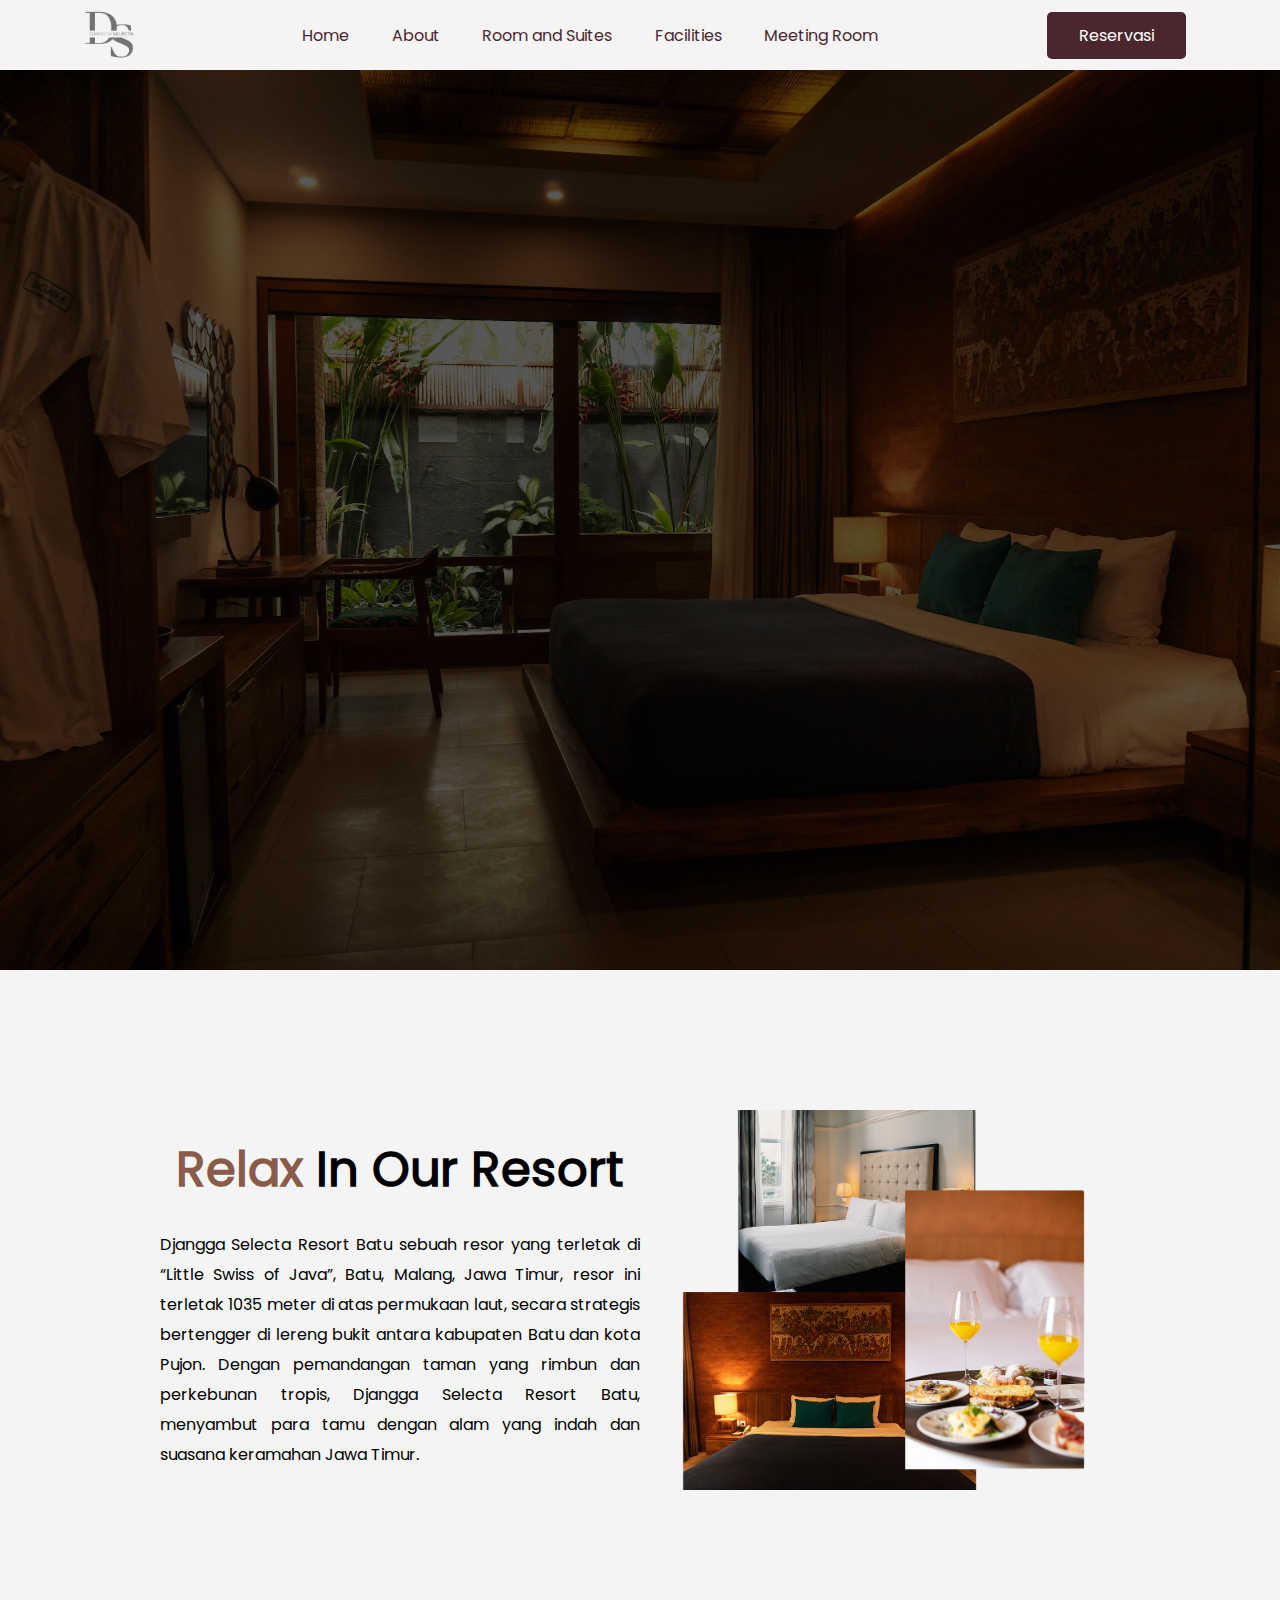
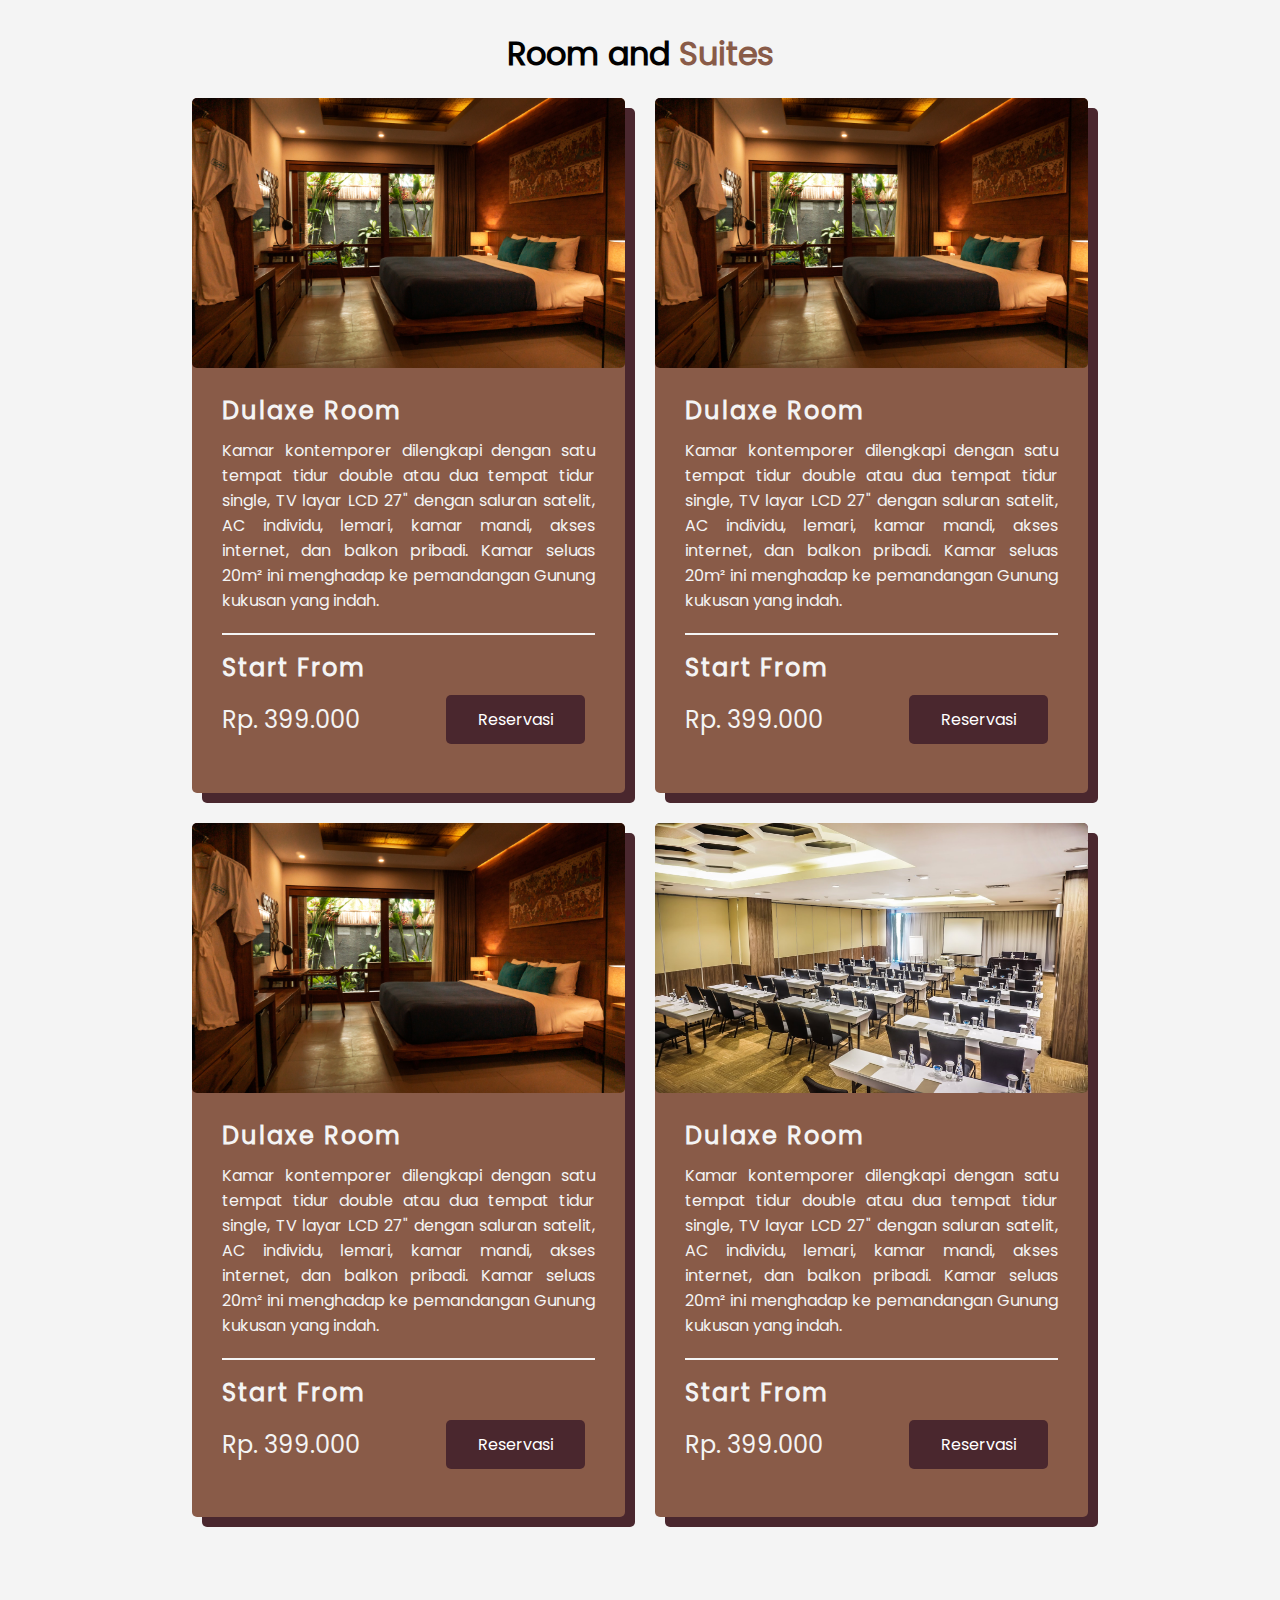
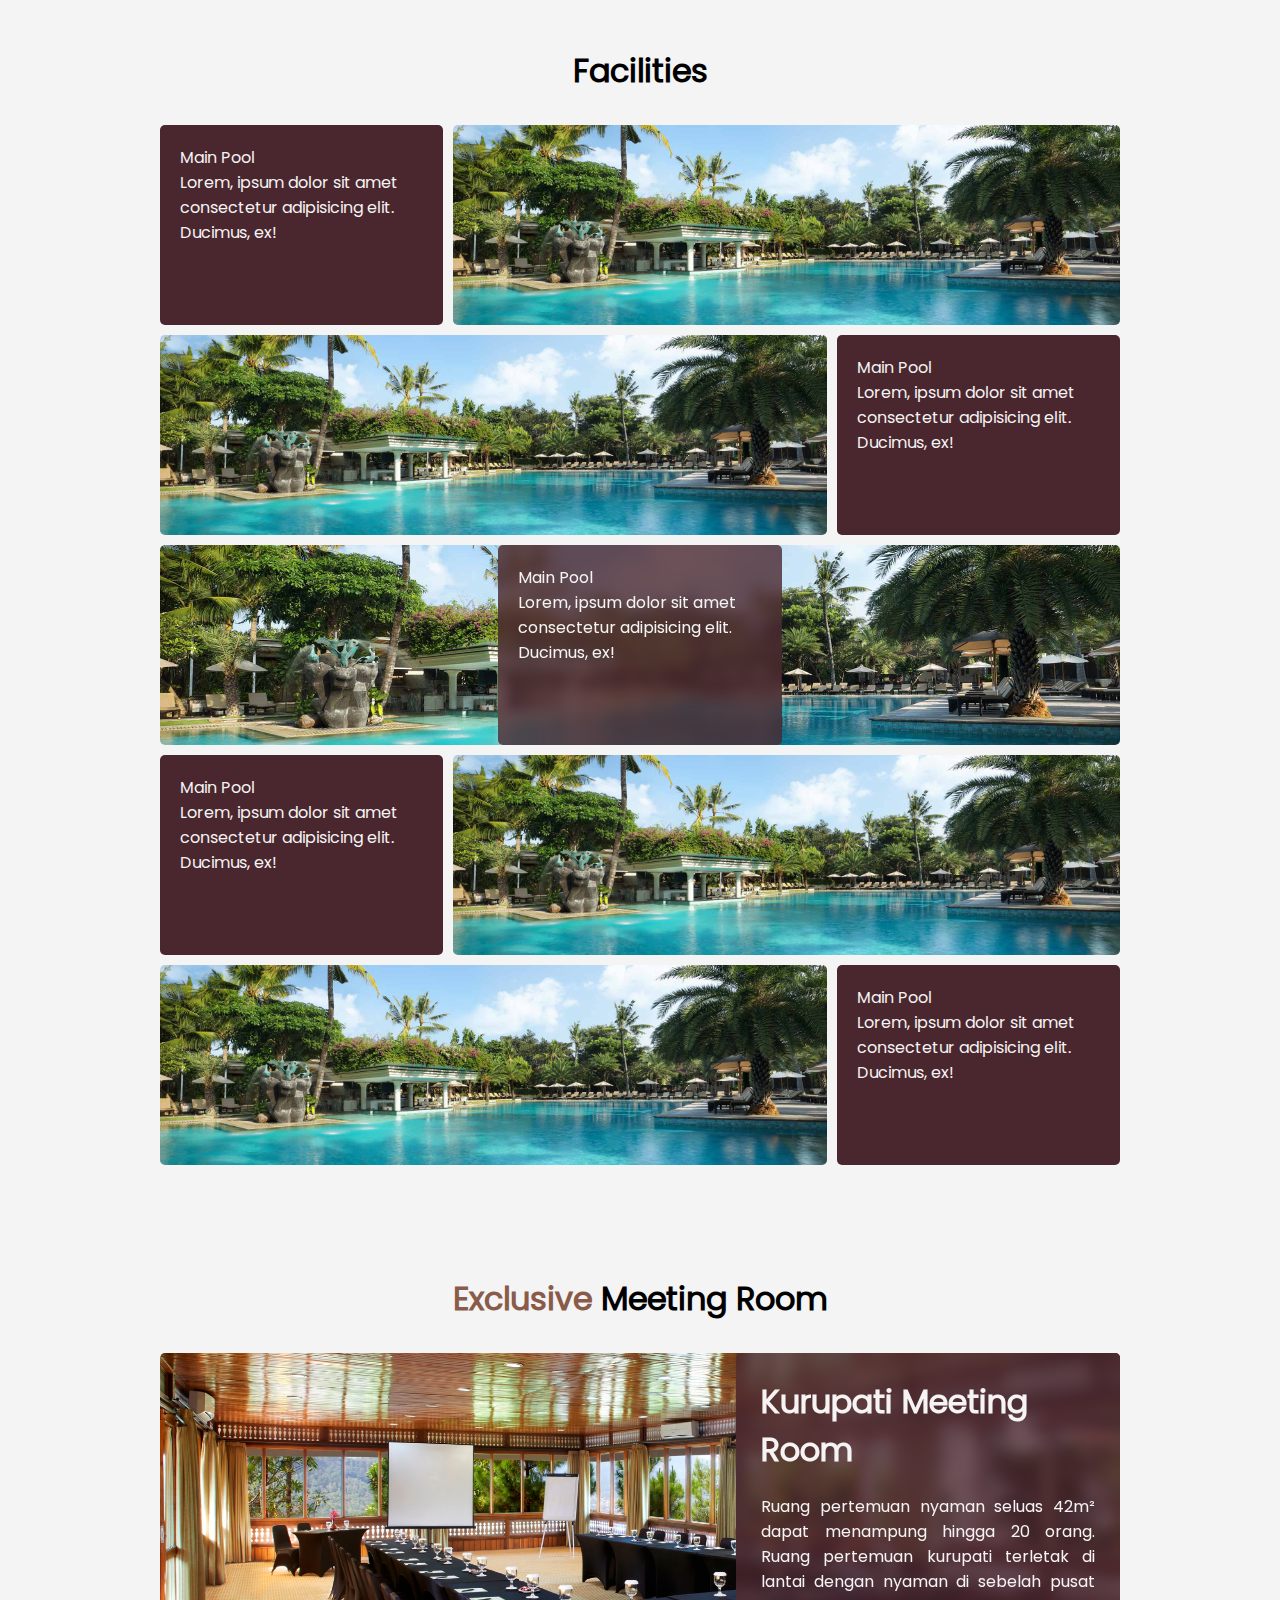
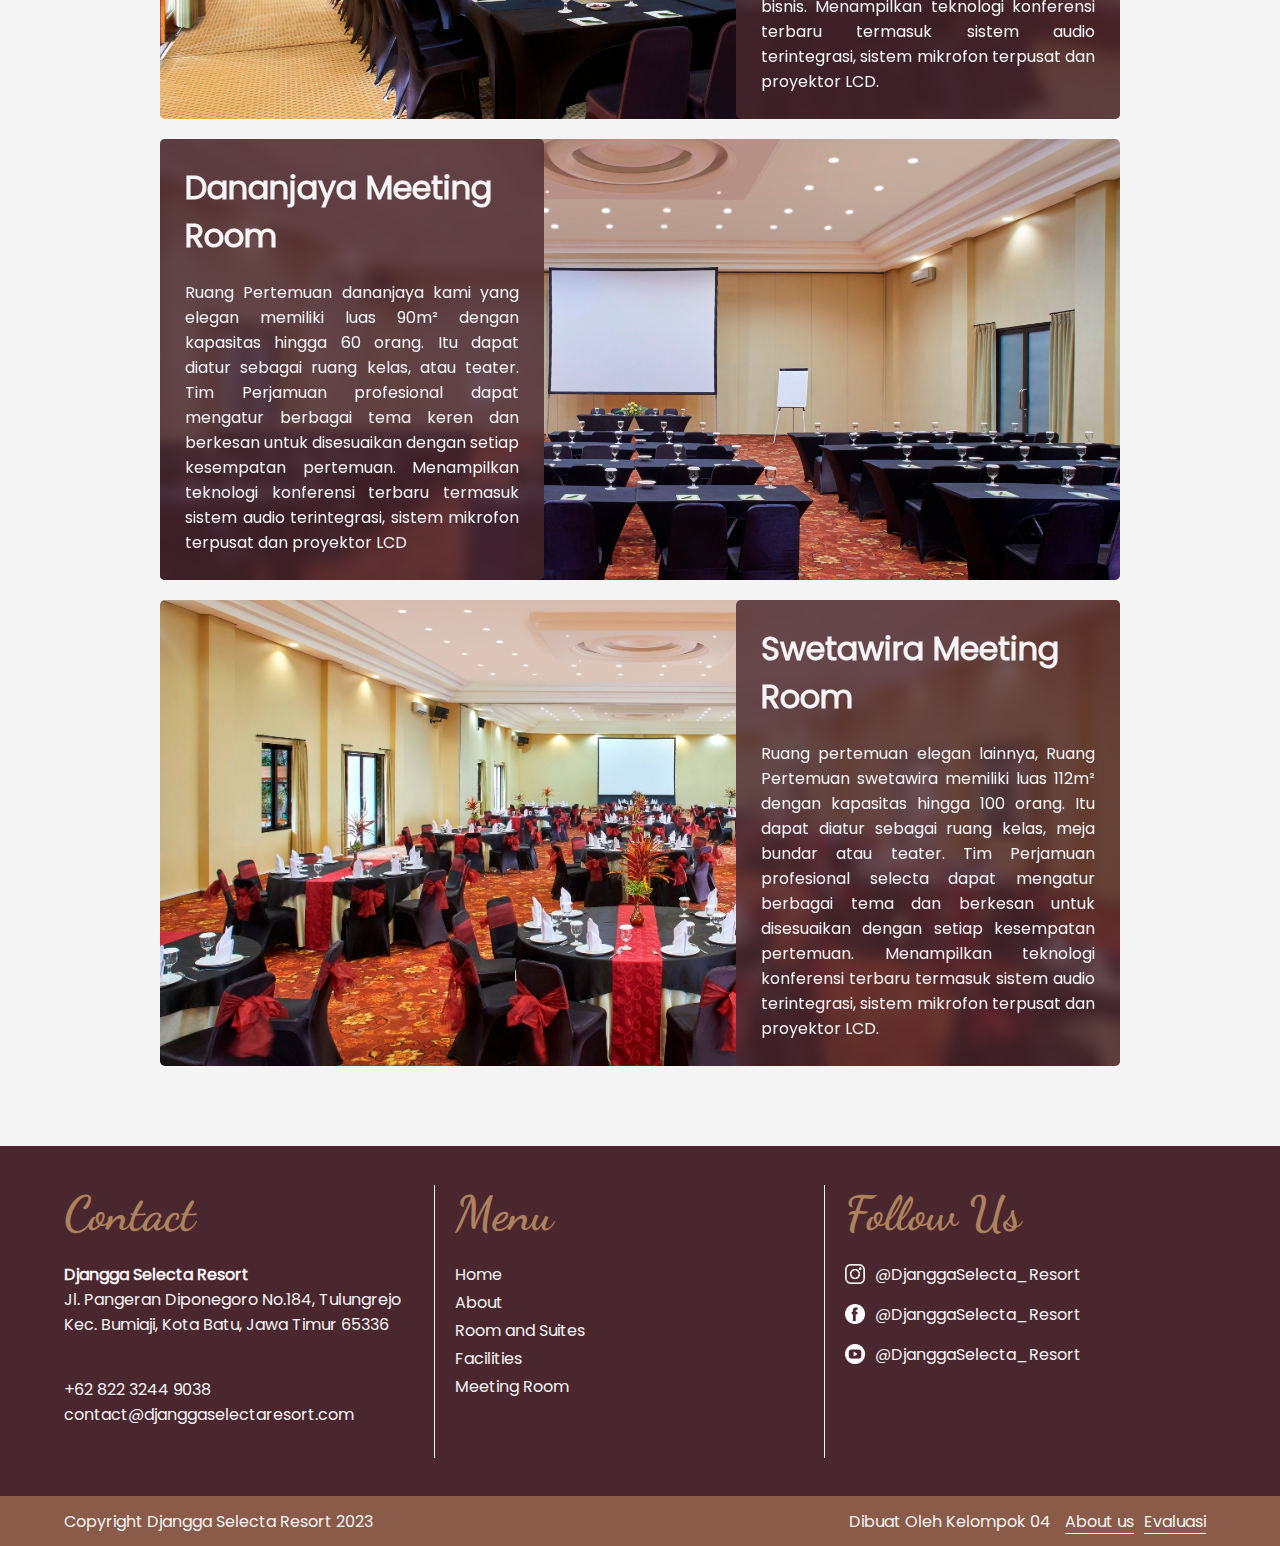
<file: index.html>
<!DOCTYPE html>
<html lang="id">
  <head>
    <meta charset="UTF-8" />
    <meta name="viewport" content="width=device-width, initial-scale=1.0" />
    <link rel="stylesheet" href="css/style.css" />
    <link rel="shortcut icon" href="image/favicon.ico" type="image/x-icon" />
    <title>Djangga Selecta Resort</title>
  </head>
  <body>
    <nav>
      <div class="logo">
        <img src="image/logo.png" alt="Logo" class="logo" />
      </div>
      <div class="navbar-link-container">
        <ul class="navbar-link">
          <li class="navbar-item"><a href="index.html">Home</a></li>
          <li class="navbar-item"><a href="#about-us">About</a></li>
          <li class="navbar-item"><a href="#room-suites">Room and Suites</a></li>
          <li class="navbar-item"><a href="#facilities">Facilities</a></li>
          <li class="navbar-item"><a href="#meeting-room">Meeting Room</a></li>
        </ul>
      </div>
      <div class="book-now">
        <a class="btn-primary" href="reservasi.html">Reservasi</a>
      </div>
    </nav>
    <div id="header-img" class="header-background">
      <div class="header-container">
        <div class="header-title">
          <h1 class="header-title fadeInUp animated1">Djangga Selecta Resort</h1>
          <p class="header-desc fadeInUp animated2">
            Welcome to The Djangga Selecta Resort.<br />
            A perfect blend of Indonesian culture, traditions, lifestyle and beauty. <br />
            A warm smile and impeccable service of The The Djangga Selecta Resort always accompany you during your stay with us.
          </p>
        </div>
      </div>
    </div>
    <div class="about-section" id="about-us">
      <div class="about-container">
        <div class="about-content">
          <h1 class="about-title"><span>Relax</span> In Our Resort</h1>
          <p class="about-desc">
            Djangga Selecta Resort Batu sebuah resor yang terletak di “Little Swiss of Java”, Batu, Malang, Jawa Timur, resor ini terletak 1035 meter di atas permukaan laut, secara strategis bertengger di lereng bukit antara kabupaten Batu
            dan kota Pujon. Dengan pemandangan taman yang rimbun dan perkebunan tropis, Djangga Selecta Resort Batu, menyambut para tamu dengan alam yang indah dan suasana keramahan Jawa Timur.
          </p>
        </div>
        <img src="image/image2.png" alt="about-img" class="about-image" />
      </div>
    </div>
    <div class="room-section" id="room-suites">
      <div class="room-header">Room and <span>Suites</span></div>
      <div class="room-container">
        <div class="rc-left">
          <img src="image/homepage-image.jpg" alt="room-1" class="room-img-cont" />
          <div class="room-content-cont">
            <div class="room-title">Dulaxe room</div>
            <div class="room-desc">
              Kamar kontemporer dilengkapi dengan satu tempat tidur double atau dua tempat tidur single, TV layar LCD 27" dengan saluran satelit, AC individu, lemari, kamar mandi, akses internet, dan balkon pribadi. Kamar seluas 20m² ini
              menghadap ke pemandangan Gunung kukusan yang indah.
            </div>
            <div class="room-pricing-cont">
              <div class="room-title">Start From</div>
              <div class="room-price">
                <div>Rp. 399.000</div>
                <a class="btn-primary" href="reservasi.html">Reservasi</a>
              </div>
            </div>
          </div>
        </div>
        <div class="rc-right">
          <img src="image/homepage-image.jpg" alt="room-2" class="room-img-cont" />
          <div class="room-content-cont">
            <div class="room-title">Dulaxe room</div>
            <div class="room-desc">
              Kamar kontemporer dilengkapi dengan satu tempat tidur double atau dua tempat tidur single, TV layar LCD 27" dengan saluran satelit, AC individu, lemari, kamar mandi, akses internet, dan balkon pribadi. Kamar seluas 20m² ini
              menghadap ke pemandangan Gunung kukusan yang indah.
            </div>
            <div class="room-pricing-cont">
              <div class="room-title">Start From</div>
              <div class="room-price">
                <div>Rp. 399.000</div>
                <a class="btn-primary" href="reservasi.html">Reservasi</a>
              </div>
            </div>
          </div>
        </div>
      </div>
      <div class="room-container">
        <div class="rc-left">
          <img src="image/homepage-image.jpg" alt="room-3" class="room-img-cont" />
          <div class="room-content-cont">
            <div class="room-title">Dulaxe room</div>
            <div class="room-desc">
              Kamar kontemporer dilengkapi dengan satu tempat tidur double atau dua tempat tidur single, TV layar LCD 27" dengan saluran satelit, AC individu, lemari, kamar mandi, akses internet, dan balkon pribadi. Kamar seluas 20m² ini
              menghadap ke pemandangan Gunung kukusan yang indah.
            </div>
            <div class="room-pricing-cont">
              <div class="room-title">Start From</div>
              <div class="room-price">
                <div>Rp. 399.000</div>
                <a class="btn-primary" href="reservasi.html">Reservasi</a>
              </div>
            </div>
          </div>
        </div>
        <div class="rc-right">
          <img src="image/meeting-room-2.jpg" alt="room-4" class="room-img-cont" />
          <div class="room-content-cont">
            <div class="room-title">Dulaxe room</div>
            <div class="room-desc">
              Kamar kontemporer dilengkapi dengan satu tempat tidur double atau dua tempat tidur single, TV layar LCD 27" dengan saluran satelit, AC individu, lemari, kamar mandi, akses internet, dan balkon pribadi. Kamar seluas 20m² ini
              menghadap ke pemandangan Gunung kukusan yang indah.
            </div>
            <div class="room-pricing-cont">
              <div class="room-title">Start From</div>
              <div class="room-price">
                <div>Rp. 399.000</div>
                <a class="btn-primary" href="reservasi.html">Reservasi</a>
              </div>
            </div>
          </div>
        </div>
      </div>
    </div>
    <div class="facilities-section" id="facilities">
      <div class="facilities-header">Facilities</div>
      <div class="facilities-container">
        <div class="fc-cont-small fc-content">
          <div class="fc-title">Main Pool</div>
          <div class="fc-desc">Lorem, ipsum dolor sit amet consectetur adipisicing elit. Ducimus, ex!</div>
        </div>
        <div class="fc-cont-medium fc-image-1"></div>
      </div>
      <div class="facilities-container">
        <div class="fc-cont-medium fc-image-1"></div>
        <div class="fc-cont-small fc-content">
          <div class="fc-title">Main Pool</div>
          <div class="fc-desc">Lorem, ipsum dolor sit amet consectetur adipisicing elit. Ducimus, ex!</div>
        </div>
      </div>
      <div class="facilities-container">
        <div class="fc-cont-big fc-image-1">
          <div class="fc-cont-big-content fc-content">
            <div class="fc-title">Main Pool</div>
            <div class="fc-desc">Lorem, ipsum dolor sit amet consectetur adipisicing elit. Ducimus, ex!</div>
          </div>
        </div>
      </div>
      <div class="facilities-container">
        <div class="fc-cont-small fc-content">
          <div class="fc-title">Main Pool</div>
          <div class="fc-desc">Lorem, ipsum dolor sit amet consectetur adipisicing elit. Ducimus, ex!</div>
        </div>
        <div class="fc-cont-medium fc-image-1"></div>
      </div>
      <div class="facilities-container">
        <div class="fc-cont-medium fc-image-1"></div>
        <div class="fc-cont-small fc-content">
          <div class="fc-title">Main Pool</div>
          <div class="fc-desc">Lorem, ipsum dolor sit amet consectetur adipisicing elit. Ducimus, ex!</div>
        </div>
      </div>
    </div>
    <div class="meeting-room-section" id="meeting-room">
      <div class="meeting-room-header"><span>Exclusive </span>Meeting Room</div>
      <div class="meeting-room-container mr-right mr-img-1">
        <div class="mr-content">
          <div class="mr-title">Kurupati meeting room</div>
          <div class="mr-desc">
            Ruang pertemuan nyaman seluas 42m² dapat menampung hingga 20 orang. Ruang pertemuan kurupati terletak di lantai dengan nyaman di sebelah pusat bisnis. Menampilkan teknologi konferensi terbaru termasuk sistem audio terintegrasi,
            sistem mikrofon terpusat dan proyektor LCD.
          </div>
        </div>
      </div>
      <div class="meeting-room-container mr-left mr-img-2">
        <div class="mr-content">
          <div class="mr-title">Dananjaya meeting room</div>
          <div class="mr-desc">
            Ruang Pertemuan dananjaya kami yang elegan memiliki luas 90m² dengan kapasitas hingga 60 orang. Itu dapat diatur sebagai ruang kelas, atau teater. Tim Perjamuan profesional dapat mengatur berbagai tema keren dan berkesan untuk
            disesuaikan dengan setiap kesempatan pertemuan. Menampilkan teknologi konferensi terbaru termasuk sistem audio terintegrasi, sistem mikrofon terpusat dan proyektor LCD
          </div>
        </div>
      </div>
      <div class="meeting-room-container mr-right mr-img-3">
        <div class="mr-content">
          <div class="mr-title">Swetawira meeting room</div>
          <div class="mr-desc">
            Ruang pertemuan elegan lainnya, Ruang Pertemuan swetawira memiliki luas 112m² dengan kapasitas hingga 100 orang. Itu dapat diatur sebagai ruang kelas, meja bundar atau teater. Tim Perjamuan profesional selecta dapat mengatur
            berbagai tema dan berkesan untuk disesuaikan dengan setiap kesempatan pertemuan. Menampilkan teknologi konferensi terbaru termasuk sistem audio terintegrasi, sistem mikrofon terpusat dan proyektor LCD.
          </div>
        </div>
      </div>
    </div>
    <div class="footer">
      <div class="footer-container">
        <div class="footer-section">
          <div class="footer-contact footer-sizing">
            <div class="footer-header">Contact</div>
            <div class="footer-title">Djangga Selecta Resort</div>
            <div class="footer-desc">
              Jl. Pangeran Diponegoro No.184, Tulungrejo <br />
              Kec. Bumiaji, Kota Batu, Jawa Timur 65336
            </div>
            <div class="contact">
              <div class="contact-tel">+62 822 3244 9038</div>
              <div class="contact-mail">contact@djanggaselectaresort.com</div>
            </div>
          </div>
          <div class="footer-links footer-sizing">
            <div class="footer-header">Menu</div>
            <ul>
              <li class="navbar-item"><a href="index.html">Home</a></li>
              <li class="navbar-item"><a href="#about-us">About</a></li>
              <li class="navbar-item"><a href="#room-suites">Room and Suites</a></li>
              <li class="navbar-item"><a href="#facilities">Facilities</a></li>
              <li class="navbar-item"><a href="#meeting-room">Meeting Room</a></li>
            </ul>
          </div>
          <div class="footer-socialmed footer-sizing">
            <div class="footer-header">Follow Us</div>
            <div class="socialmed-cont">
              <img class="socialmed-logo" src="image/instagram-logo.png" alt="instragram" />
              <div class="footer-desc">@DjanggaSelecta_Resort</div>
            </div>
            <div class="socialmed-cont">
              <img class="socialmed-logo" src="image/facebook-logo.png" alt="instragram" />
              <div class="footer-desc">@DjanggaSelecta_Resort</div>
            </div>
            <div class="socialmed-cont">
              <img class="socialmed-logo" src="image/youtube-logo.png" alt="instragram" />
              <div class="footer-desc">@DjanggaSelecta_Resort</div>
            </div>
          </div>
        </div>
      </div>
      <div class="footer-credit">
        <div class="credit-container">
          <div class="credit">Copyright Djangga Selecta Resort 2023</div>
          <div class="credit">
            Dibuat Oleh Kelompok 04 <span><a href="about-us.html">About us</a><a href="Evaluasi.html">Evaluasi</a></span>
          </div>
        </div>
      </div>
    </div>
    <script src="js/script.js"></script>
  </body>
</html>
</file>
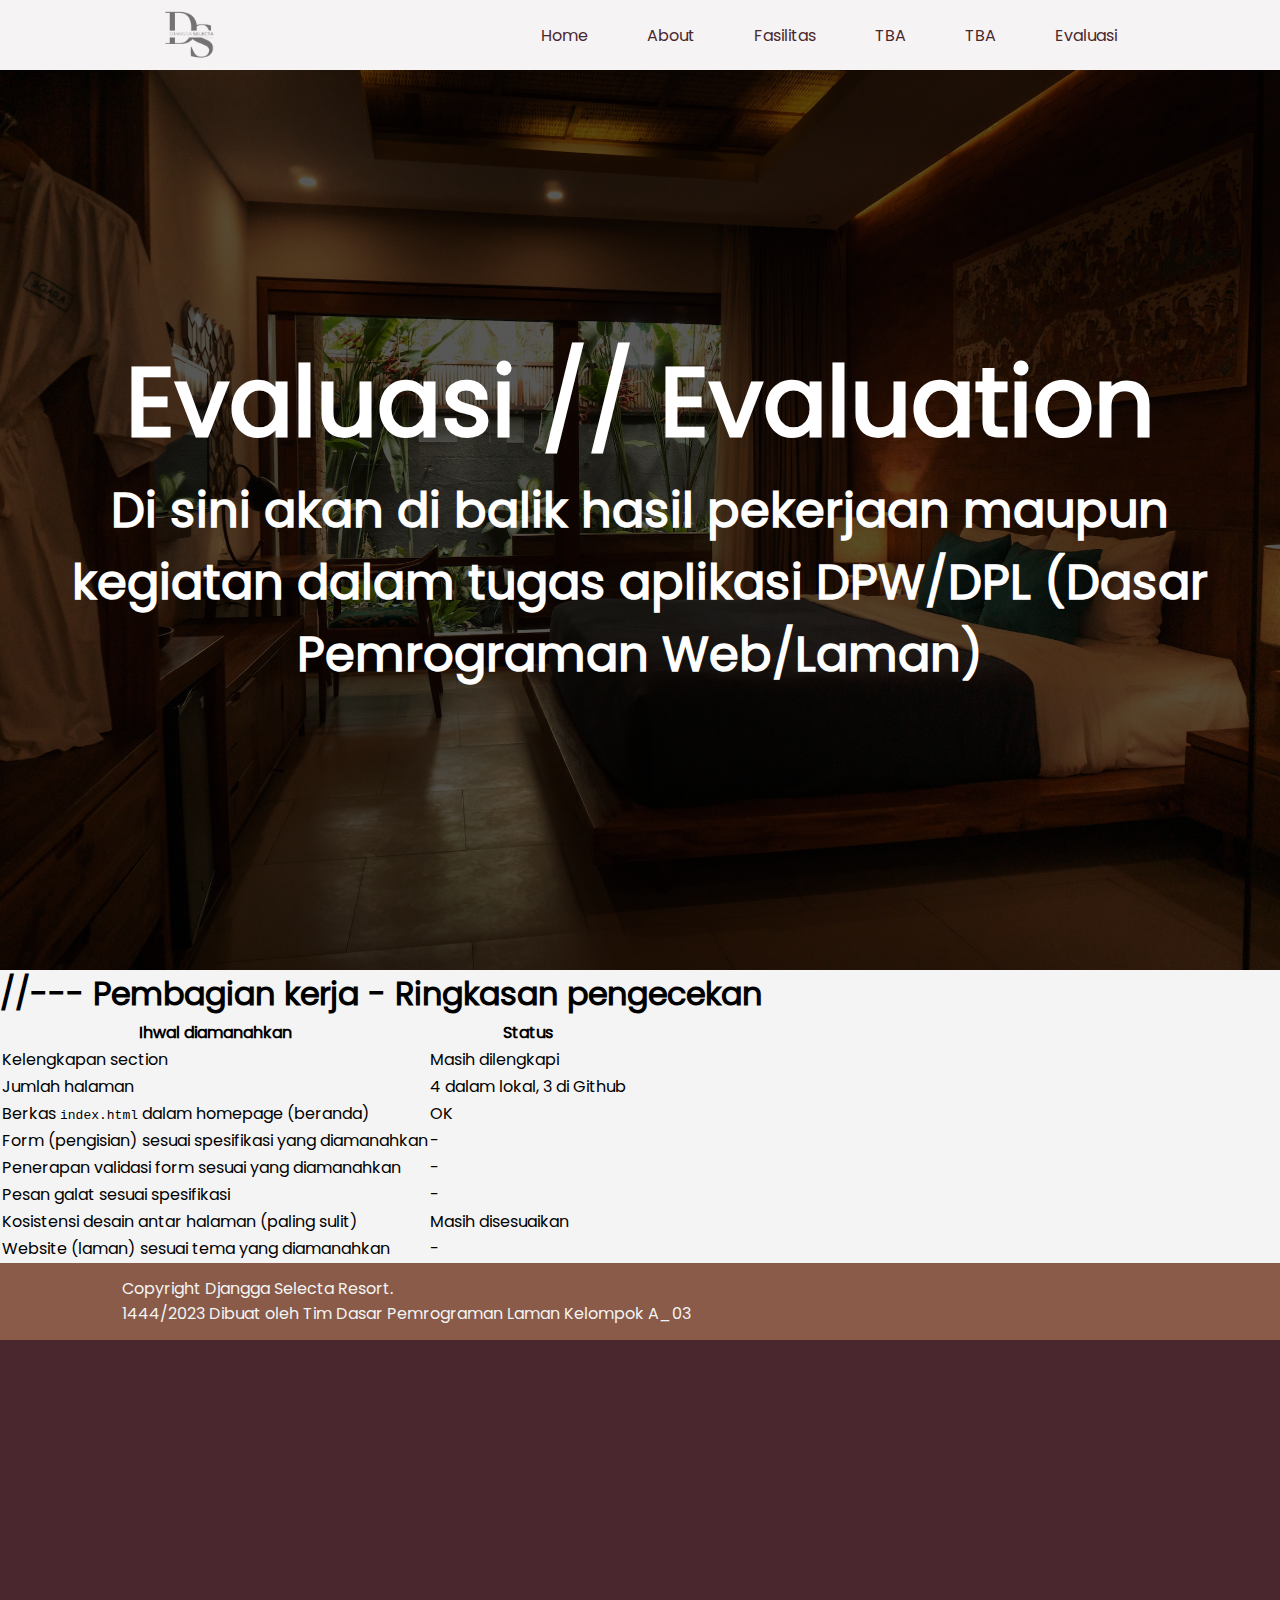
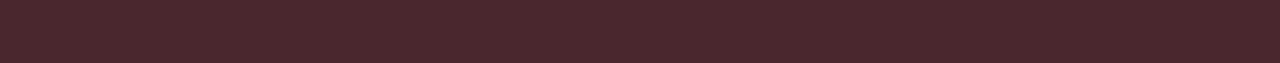
<file: Evaluasi.html>
<!DOCTYPE html>
<html lang="id">
  <head>
    <meta charset="UTF-8" />
    <meta name="viewport" content="width=device-width, initial-scale=1.0" />
    <link rel="stylesheet" href="css/style.css" />
    <link rel="shortcut icon" href="image/favicon.ico" type="image/x-icon" />
    <title>Resort</title>
  </head>
  <body>
    <nav>
      <div class="logo">
        <img src="image/logo.png" width="50" height="50" alt="Logo" />
      </div>
      <div class="navbar-link-container">
        <ul class="navbar-link">
          <li class="navbar-item"><a href="./">Home</a></li>
          <li class="navbar-item"><a href="./index.html#about-us">About</a></li>
          <li class="navbar-item"><a href="#">Fasilitas</a></li>
          <li class="navbar-item"><a href="#">TBA</a></li>
          <li class="navbar-item"><a href="#">TBA</a></li>
          <li class="navbar-item"><a href="Evaluasi.html">Evaluasi</a></li>
        </ul>
      </div>
    </nav>
    <div id="header-img" class="header-background">
      <div class="header-container">
        <div class="header-title">
          <h1 class="title">Evaluasi // Evaluation</h1>
          <p class="title-desc">
            Di sini akan di balik hasil pekerjaan maupun kegiatan dalam tugas aplikasi DPW/DPL (Dasar Pemrograman Web/Laman)
          </p>
        </div>
      </div>
    </div>
    <div class="content container">
        <h1>//--- Pembagian kerja - Ringkasan pengecekan</h1>
        <table>
            <tr>
                <th>Ihwal diamanahkan</th><th>Status</th>
            </tr>
            <tr>
                <td>Kelengkapan section</td><td>Masih dilengkapi</td>
            </tr>
            <tr>
                <td>Jumlah halaman</td><td>4 dalam lokal, 3 di Github</td>
            </tr>
            <tr>
                <td>Berkas <code>index.html</code> dalam homepage (beranda)</td><td>OK</td>
            </tr>
            <tr>
                <td>Form (pengisian) sesuai spesifikasi yang diamanahkan</td><td>-</td>
            </tr>
            <tr>
                <td>Penerapan validasi form sesuai yang diamanahkan</td><td>-</td>
            </tr>
            <tr>
                <td>Pesan galat sesuai spesifikasi</td><td>-</td>
            </tr>
            <tr>
                <td>Kosistensi desain antar halaman (paling sulit)</td><td>Masih disesuaikan</td>
            </tr>
            <tr>
                <td>Website (laman) sesuai tema yang diamanahkan</td><td>-</td>
            </tr>
        </table>
    </div>
    <div class="footer">
      <div class="footer-credit footer-container">
        <div class="credit-container">
          <div class="credit">
            Copyright Djangga Selecta Resort.<br/>
            1444/2023 Dibuat oleh Tim Dasar Pemrograman Laman Kelompok A_03
        </div>
        </div>
      </div>
    </div>
  </body>
</html>
</file>
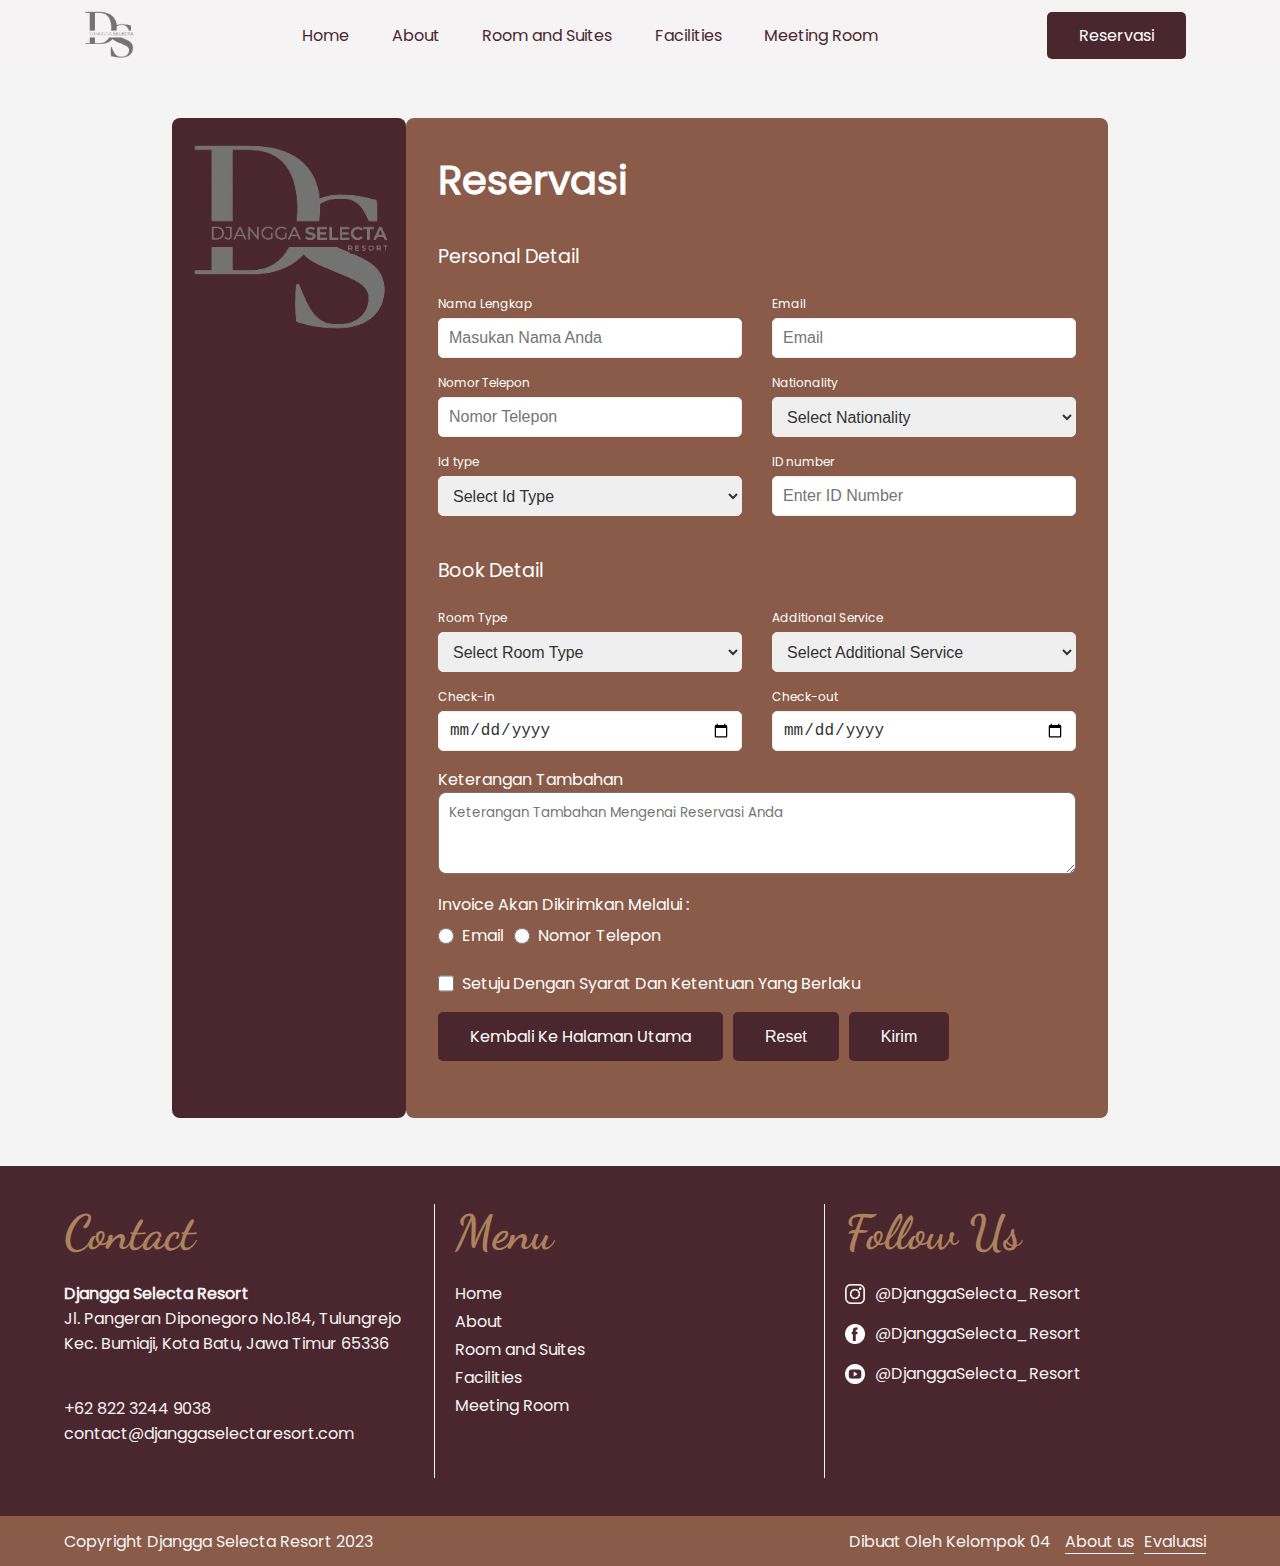
<file: reservasi.html>
<!DOCTYPE html>
<html lang="en">
  <head>
    <meta charset="UTF-8" />
    <meta name="viewport" content="width=device-width, initial-scale=1.0" />
    <link rel="stylesheet" href="css/style.css" />
    <link rel="stylesheet" href="css/form.css" />
    <link rel="shortcut icon" href="/image/favicon.ico" type="image/x-icon" />
    <title>Djangga Selecta Resort</title>
  </head>
  <body>
    <nav>
      <div class="logo">
        <img src="image/logo.png" alt="Logo" class="logo" />
      </div>
      <div class="navbar-link-container">
        <ul class="navbar-link">
          <li class="navbar-item"><a href="index.html">Home</a></li>
          <li class="navbar-item"><a href="#about-us">About</a></li>
          <li class="navbar-item"><a href="#room-suites">Room and Suites</a></li>
          <li class="navbar-item"><a href="#facilities">Facilities</a></li>
          <li class="navbar-item"><a href="#meeting-room">Meeting Room</a></li>
        </ul>
      </div>
      <div class="book-now">
        <a class="btn-primary" href="reservasi.html">Reservasi</a>
      </div>
    </nav>
    <div class="form-reservasi">
      <div class="form-container">
        <div class="form-img-cont">
          <img class="logo-big" src="image/logo.png" alt="logo" />
        </div>
        <div class="form-section">
          <header class="form-header">Reservasi</header>
          <form action="#" method="post" name="reservation" onsubmit="return formValidation()">
            <div class="form-title">
              <span class="form-details">Personal Detail</span>
              <div class="form-fields">
                <div class="input-field">
                  <label for="name">Nama Lengkap</label>
                  <input type="text" name="name" id="name" placeholder="Masukan Nama Anda" />
                  <div class="error-name"></div>
                </div>
                <div class="input-field">
                  <label for="email">Email</label>
                  <input type="text" name="email" id="email" placeholder="Email" />
                  <div class="error-email"></div>
                </div>
                <div class="input-field">
                  <label for="telepon">Nomor Telepon</label>
                  <input type="text" name="telepon" id="telepon" placeholder="Nomor Telepon" />
                  <div class="error-tel"></div>
                </div>
                <div class="input-field">
                  <label for="nationality">Nationality</label>
                  <select id="nationality">
                    <option disabled selected>Select Nationality</option>
                    <option>WNI</option>
                    <option>WNA / Asing</option>
                  </select>
                  <div class="error-nat"></div>
                </div>
                <div class="input-field">
                  <label for="id-type">Id type</label>
                  <select id="id-type">
                    <option disabled selected>Select Id Type</option>
                    <option>Identity Card</option>
                    <option>Driver Lisence</option>
                    <option>Pasport</option>
                    <option>Others</option>
                  </select>
                  <div class="error-idtype"></div>
                </div>
                <div class="input-field">
                  <label for="id-num">ID number</label>
                  <input type="text" name="id-num" id="id-num" placeholder="Enter ID Number" />
                  <div class="error-idnum"></div>
                </div>
              </div>
            </div>
            <div class="form-title">
              <span class="form-details">Book Detail</span>
              <div class="form-fields">
                <div class="input-field">
                  <label for="room-type">Room Type</label>
                  <select id="room-type">
                    <option disabled selected>Select Room Type</option>
                    <option>Room 1</option>
                    <option>Room 2</option>
                    <option>Room 3</option>
                    <option>Room 4</option>
                  </select>
                  <div class="error-roomtype"></div>
                </div>
                <div class="input-field">
                  <label for="add-service">Additional Service</label>
                  <select id="add-service">
                    <option disabled selected>Select Additional Service</option>
                    <option>accomodation only</option>
                    <option>Breakfast set</option>
                    <option>Premium Service</option>
                  </select>
                  <div class="error-addservice"></div>
                </div>
                <div class="input-field">
                  <label for="check-in">Check-in</label>
                  <input type="date" id="check-in" />
                  <div class="error-checkin"></div>
                </div>
                <div class="input-field">
                  <label for="check-out">Check-out</label>
                  <input type="date" id="check-out" />
                  <div class="error-checkout"></div>
                </div>
                <div class="input-field-textarea">
                  <label for="keterangan">Keterangan Tambahan</label>
                  <textarea name="keterangan" id="keterangan" rows="3" placeholder="Keterangan Tambahan Mengenai Reservasi Anda"></textarea>
                </div>
                <div class="radio-button-cont">
                  <div class="radio-button-title">Invoice Akan Dikirimkan Melalui :</div>
                  <div class="radio-button-field">
                    <label class="radio-button">
                      <input type="radio" name="radio" />
                      <span>Email</span>
                    </label>
                    <label class="radio-button">
                      <input type="radio" name="radio" />
                      <span>Nomor Telepon</span>
                    </label>
                  </div>
                  <div class="error-radio"></div>
                </div>
                <div class="check-box-cont">
                  <label class="check-box">
                    <input type="checkbox" name="checkbox" />
                    Setuju Dengan Syarat Dan Ketentuan Yang Berlaku
                  </label>
                  <div class="error-checkbox"></div>
                </div>
                <div class="error-msg"></div>
                <div class="form-btn-cont">
                  <a class="btn-form" href="index.html">Kembali Ke Halaman Utama</a>
                  <button class="btn-form" type="reset">Reset</button>
                  <button class="btn-form" type="submit">Kirim</button>
                </div>
              </div>
            </div>
          </form>
        </div>
      </div>
    </div>
    <div class="footer">
      <div class="footer-container">
        <div class="footer-section">
          <div class="footer-contact footer-sizing">
            <div class="footer-header">Contact</div>
            <div class="footer-title">Djangga Selecta Resort</div>
            <div class="footer-desc">
              Jl. Pangeran Diponegoro No.184, Tulungrejo <br />
              Kec. Bumiaji, Kota Batu, Jawa Timur 65336
            </div>
            <div class="contact">
              <div class="contact-tel">+62 822 3244 9038</div>
              <div class="contact-mail">contact@djanggaselectaresort.com</div>
            </div>
          </div>
          <div class="footer-links footer-sizing">
            <div class="footer-header">Menu</div>
            <ul>
              <li class="navbar-item"><a href="index.html">Home</a></li>
              <li class="navbar-item"><a href="#about-us">About</a></li>
              <li class="navbar-item"><a href="#room-suites">Room and Suites</a></li>
              <li class="navbar-item"><a href="#facilities">Facilities</a></li>
              <li class="navbar-item"><a href="#meeting-room">Meeting Room</a></li>
            </ul>
          </div>
          <div class="footer-socialmed footer-sizing">
            <div class="footer-header">Follow Us</div>
            <div class="socialmed-cont">
              <img class="socialmed-logo" src="image/instagram-logo.png" alt="instragram" />
              <div class="footer-desc">@DjanggaSelecta_Resort</div>
            </div>
            <div class="socialmed-cont">
              <img class="socialmed-logo" src="image/facebook-logo.png" alt="instragram" />
              <div class="footer-desc">@DjanggaSelecta_Resort</div>
            </div>
            <div class="socialmed-cont">
              <img class="socialmed-logo" src="image/youtube-logo.png" alt="instragram" />
              <div class="footer-desc">@DjanggaSelecta_Resort</div>
            </div>
          </div>
        </div>
      </div>
      <div class="footer-credit">
        <div class="credit-container">
          <div class="credit">Copyright Djangga Selecta Resort 2023</div>
          <div class="credit">
            Dibuat Oleh Kelompok 04 <span><a href="about-us.html">About us</a><a href="Evaluasi.html">Evaluasi</a></span>
          </div>
        </div>
      </div>
    </div>
    <script src="js/script.js"></script>
    <script src="js/formValidation.js"></script>
  </body>
</html>
</file>
<file: css/style.css>
* {
  margin: 0;
  padding: 0;
  box-sizing: border-box;
  text-decoration: none;
}

html {
  scroll-behavior: smooth;
}

@font-face {
  font-family: merri;
  src: url(../font/Merriweather-Regular.ttf);
}

@font-face {
  font-family: bebasNeue;
  src: url(../font/BebasNeue-Regular.ttf);
}

@font-face {
  font-family: dancingScript;
  src: url(../font/DancingScript-VariableFont_wght.ttf);
}

@font-face {
  font-family: montserrat;
  src: url(../font/Montserrat-VariableFont_wght.ttf);
}
@font-face {
  font-family: pacifico;
  src: url(../font/Pacifico-Regular.ttf);
}

@font-face {
  font-family: poppins;
  src: url(../font/Poppins-Regular.ttf);
}

@font-face {
  font-family: futuraNew;
  src: url(../font/FuturaTSNew.ttf);
}

@font-face {
  font-family: openSans;
  src: url(../font/OpenSans.ttf);
}

body {
  font-family: poppins, Verdana, Geneva, Tahoma, sans-serif;
  background-color: #f4f4f4;
}

nav {
  display: flex;
  background-color: #f5f3f4;
  justify-content: space-around;
  padding: 20px 0;
  max-height: 70px;
  position: sticky;
  z-index: 999;
  top: 0;
  bottom: auto;
  align-items: center;
}

.btn-primary {
  background-color: #4a272e;
  color: white;
  margin-right: 10px;
  border-style: none;
  border-radius: 5px;
  padding: 12px 32px;
  font-size: 1rem;
  font-weight: 500;
  transition: 0.3s linear;
}

.btn-primary:hover {
  transition: 0.3s linear;
  color: white;
  background-color: #696d77;
  border-radius: 5px;
}

.logo {
  width: 50px;
  height: 50px;
}
.logo-big {
  width: 200px;
  height: 200px;
}

.navbar-link-container {
  min-width: 45%;
}

.navbar-link {
  display: flex;
  list-style: none;
  justify-content: space-between;
}

nav ul li a {
  color: #4a272e;
  font-size: 1rem;
  font-weight: 500;
  cursor: pointer;
  transition: 0.3s linear;
}

nav ul li a:hover {
  padding: 12px;
  color: white;
  background-color: #ae825d;
  transition: 0.3s linear;
  border-radius: 5px;
}

#header-img {
  background-image: url(../image/homepage-image.jpg);
  background-color: rgb(0, 0, 0, 0.66);
  background-blend-mode: multiply;
  background-position: center;
  background-size: cover;
}

.header-background {
  display: flex;
  height: 100vh;
  min-height: 600px;
  width: 100%;
  position: relative;
  justify-content: center;
  align-items: center;
  overflow-x: hidden;
  overflow-y: hidden;
}

.header-container {
  width: 90%;
  color: white;
  align-items: center;
  justify-content: center;
  text-align: center;
  display: block;
  transition: 0.5s;
}

.header-title {
  font-size: 3rem;
  font-weight: bold;
  margin-bottom: 20px;
}

.header-desc {
  font-size: 1rem;
  line-height: 30px;
  font-weight: 500;
}

.about-section {
  display: flex;
  justify-content: center;
  min-height: 580px;
}

.about-container {
  width: 75%;
  margin: 140px 60px;
  min-height: 380px;
  display: flex;
  flex-direction: column;
  flex-direction: row;
}

.about-content {
  text-align: center;
  width: calc(100% / 2);
  display: flex;
  justify-content: center;
  flex-direction: column;
}

.about-title {
  font-size: 3rem;
  line-height: 80px;
  font-weight: bold;
  padding-bottom: 20px;
}

.about-title span {
  color: #895b48;
}

.about-desc {
  font-size: 1rem;
  line-height: 30px;
  font-weight: 500;
  text-align: justify;
}

.about-image {
  width: calc(100% / 2);
  background-position: center;
  background-size: cover;
}

.footer {
  display: flex;
  min-height: 400px;
  background-color: #4a272e;
  justify-content: space-between;
  flex-direction: column;
}

.footer-container {
  display: flex;
  padding: 3% 5%;
  height: 350px;
}

.footer-section {
  display: flex;
  flex-direction: row;
  min-width: 100%;
}

.footer-sizing {
  width: calc(100% / 3);
}

.footer-header {
  font-size: 3rem;
  font-family: dancingScript, Verdana, Geneva, Tahoma, sans-serif;
  color: #ae825d;
  font-weight: 900;
  margin-bottom: 20px;
}

.footer-contact {
  margin-right: 10px;
  border-right: 1px solid #f5f3f4;
  color: #f5f3f4;
}

.footer-title {
  font-size: 1rem;
  font-weight: 900;
}
.footer-desc {
  font-size: 1rem;
  font-weight: 400;
}

.contact {
  font-size: 1rem;
  font-weight: 400;
  margin-top: 40px;
}

.footer-links {
  margin-left: 10px;
  margin-right: 10px;
  border-right: 1px solid #f5f3f4;
  color: #f5f3f4;
  display: flex;
  flex-direction: column;
}

.footer-links ul li {
  list-style: none;
  color: #f4f4f4;
  cursor: pointer;
  text-decoration: none;
  margin-bottom: 3px;
}

.footer-links ul li a {
  list-style: none;
  color: #f4f4f4;
  text-decoration: none;
}

.footer-socialmed {
  margin-left: 10px;
  color: #f5f3f4;
}

.socialmed-cont {
  display: flex;
  flex-direction: row;
  align-items: center;
  margin-bottom: 15px;
}

.socialmed-logo {
  width: 20px;
  height: 20px;
  margin-right: 10px;
}

.footer-credit {
  height: 50px;
  display: flex;
  align-items: center;
  background-color: #895b48;
  color: #f4f4f4;
}

.credit-container {
  display: flex;
  width: 100%;
  padding-left: 5%;
  padding-right: 5%;
  align-items: center;
  flex-direction: row;
  justify-content: space-between;
}

.credit {
  font-size: 1rem;
  font-weight: 500;
}
.credit span {
  margin-left: 10px;
}
.credit span a {
  margin-right: 10px;
  color: #f4f4f4;
  border-bottom: 1px solid #f4f4f4;
}

.fadeInUp {
  opacity: 0;
  transform: translate3d(0, 100%, 0);
  animation-name: fadeInUp;
  animation-fill-mode: forwards;
}

@keyframes fadeInUp {
  from {
    opacity: 0;
    transform: translate3d(0, 100%, 0);
  }
  to {
    opacity: 1;
    transform: none;
  }
}

.animated1 {
  animation-duration: 1.5s;
}

.animated2 {
  animation-duration: 2s;
}

.room-section {
  display: flex;
  flex-direction: column;
  align-items: center;
}

.room-header {
  font-size: 2rem;
  font-weight: bold;
  margin-bottom: 20px;
}

.room-header span {
  color: #895b48;
}

.room-container {
  width: 70%;
  display: flex;
  flex-direction: row;
  margin-bottom: 30px;
}

.rc-left {
  width: calc(100% / 2 - 15px);
  height: inherit;
  margin-right: 15px;
  display: flex;
  flex-direction: column;
  background-color: #895b48;
  padding: 10px;
  border-radius: 5px;
  box-shadow: 10px 10px 0px #4a272e;
}

.rc-right {
  width: calc(100% / 2 - 15px);
  height: inherit;
  margin-left: 15px;
  display: flex;
  flex-direction: column;
  background-color: #895b48;
  padding: 10px;
  border-radius: 5px;
  box-shadow: 10px 10px 0px #4a272e;
}

.room-img-cont {
  height: 40%;
  margin: -10px;
  border-radius: 5px;
  background-position: center;
  background-size: cover;
}

.room-content-cont {
  display: flex;
  flex-direction: column;
  padding: 20px;
}

.room-title {
  font-size: 1.5rem;
  color: #f4f4f4;
  font-weight: 700;
  margin-bottom: 10px;
  margin-top: 15px;
  letter-spacing: 2px;
  text-transform: capitalize;
}

.room-desc {
  font-size: 1rem;
  color: #f4f4f4;
  font-weight: 100;
  text-align: justify;
}

.room-pricing-cont {
  list-style: none;
  margin-top: 20px;
  font-size: 1rem;
  color: #f4f4f4;
  font-weight: 400;
  text-align: justify;
  border-top: 2px solid #f4f4f4;
}

.room-price {
  display: flex;
  flex-direction: row;
  align-items: center;
  justify-content: space-between;
}

.room-price div {
  font-size: 1.5rem;
  color: #f4f4f4;
  font-weight: 400;
}

.meeting-room-section {
  min-height: 300px;
  display: flex;
  margin-top: 100px;
  margin-bottom: 60px;
  align-items: center;
  flex-direction: column;
}

.meeting-room-header {
  font-size: 2rem;
  font-weight: bold;
  margin-bottom: 30px;
}

.meeting-room-header span {
  color: #895b48;
}

.meeting-room-container {
  width: 75%;
  min-height: 350px;
  margin-bottom: 20px;
  display: flex;
  align-items: center;
  border-radius: 5px;
}

.mr-img-1 {
  background-image: url(../image/meeting-room-7.jpg);
  background-blend-mode: multiply;
  background-position: center;
  background-size: cover;
}
.mr-img-2 {
  background-image: url(../image/meeting-room-6.jpg);
  background-blend-mode: multiply;
  background-position: center;
  background-size: cover;
}
.mr-img-3 {
  background-image: url(../image/meeting-room-5.jpg);
  background-blend-mode: multiply;
  background-position: center;
  background-size: cover;
}

.mr-left {
  justify-content: left;
}

.mr-right {
  justify-content: right;
}

.mr-content {
  width: 40%;
  min-height: inherit;
  padding: 25px;
  background-color: rgba(74, 39, 46, 0.8);
  color: #f5f3f4;
  border-radius: 5px;
  backdrop-filter: blur(7px);
}

.mr-title {
  font-size: 2rem;
  font-weight: bold;
  margin-bottom: 20px;
  text-transform: capitalize;
}

.mr-desc {
  font-size: 1rem;
  font-weight: 300;
  line-height: normal;
  text-align: justify;
}

.facilities-section {
  min-height: 150px;
  display: flex;
  margin-top: 100px;
  margin-bottom: 60px;
  align-items: center;
  flex-direction: column;
}

.facilities-header {
  font-size: 2rem;
  font-weight: bold;
  margin-bottom: 30px;
}

.facilities-container {
  width: 75%;
  min-height: inherit;
  margin-bottom: 10px;
  display: flex;
  flex-direction: row;
  align-items: center;
  justify-content: space-between;
  border-radius: 5px;
}

.fc-cont-small {
  width: 29.5%;
  height: 200px;
  border-radius: 5px;
  display: flex;
  background-color: #4a272e;
}

.fc-cont-medium {
  width: 69.5%;
  height: 200px;
  border-radius: 5px;
  display: flex;
}

.fc-cont-big {
  width: 100%;
  height: 200px;
  border-radius: 5px;
  display: flex;
  align-items: center;
  justify-content: center;
}

.fc-cont-big-content {
  width: 29.5%;
  height: 200px;
  display: flex;
  border-radius: 5px;
  background-color: rgba(74, 39, 46, 0.8);
  backdrop-filter: blur(7px);
}

.fc-content {
  color: #f4f4f4;
  padding: 20px;
  flex-direction: column;
}

.fc-image-1 {
  background-image: url(../image/pool2.jpg);
  background-size: cover;
  background-position: center;
}
</file>
<file: css/form.css>
.form-reservasi {
  display: flex;
  flex-direction: row;
  justify-content: center;
  align-items: center;
  margin: 3rem 1rem;
}

.form-container {
  width: 75%;
  min-height: 1000px;
  display: flex;
  flex-direction: row;
  justify-content: center;
  align-items: center;
}

.form-img-cont {
  width: 25%;
  min-height: inherit;
  background-color: #4a272e;
  border-radius: 8px;
  display: flex;
  flex-direction: column;
  align-items: center;
  padding: 20px;
}

.form-section {
  background-color: #895b48;
  width: 75%;
  min-height: 1000px;
  border-radius: 8px;
  padding: 2rem;
  color: white;
}

.form-header {
  font-weight: bold;
  font-size: 2.5rem;
}

.form-container form {
  position: relative;
  margin: 1rem 0;
  min-height: 500px;
}

.form-title {
  margin-top: 2rem;
}

.form-details {
  font-weight: 500;
  font-size: 1.2rem;
  display: block;
  margin-bottom: 1rem;
}

.form-fields {
  display: flex;
  align-items: center;
  justify-content: space-between;
  flex-wrap: wrap;
}

.input-field {
  display: flex;
  width: calc(100% / 2 - 15px);
  flex-direction: column;
  margin: 8px 0;
}
.input-field-textarea {
  display: flex;
  width: 100%;
  flex-direction: column;
  margin: 8px 0;
}

.input-field label {
  font-size: 12px;
  font-weight: 500;
  color: white;
}

textarea {
  font-family: Poppins, Verdana, Geneva, Tahoma, sans-serif;
  padding: 10px;
  border-radius: 8px;
}

.input-field input,
select {
  height: 2.5rem;
  font-size: 1rem;
  font-weight: 400;
  color: #333;
  margin-top: 5px;
  padding: 0 10px;
  border: 1px solid #eee;
  border-radius: 5px;
}

/* pesan error form */
.error-name, 
.error-email, 
.error-tel, 
.error-nat, 
.error-idtype, 
.error-idnum, 
.error-roomtype, 
.error-addservice, 
.error-checkin, 
.error-checkout, 
.error-radio, 
.error-checkbox {
  font-size: 13px;
  padding: 0 5px;
  color: #680700;
  display: none;
}

.form-btn-cont {
  margin-top: 20px;
  display: flex;
}

.btn-form {
  background-color: #4a272e;
  color: white;
  margin-right: 10px;
  border-style: none;
  border-radius: 5px;
  padding: 12px 32px;
  font-size: 1rem;
  font-weight: 500;
  transition: 0.3s linear;
}

.btn-form:hover {
  transition: 0.3s linear;
  color: white;
  background-color: #696d77;
  border-radius: 5px;
}

.radio-button-cont {
  display: flex;
  width: 100%;
  flex-direction: column;
  margin-top: 10px;
}

.radio-button-title {
  font-size: 1rem;
  font-weight: 500;
  color: white;
}

.radio-button-field {
  width: 35%;
  display: flex;
  align-items: center;
  margin-top: 10px;
  justify-content: space-between;
}

.radio-button {
  font-size: 1rem;
  font-weight: 500;
  line-height: 1.1;
  display: grid;
  grid-template-columns: 16px auto;
  gap: 8px;
}

.check-box-cont {
  display: flex;
  width: 100%;
  flex-direction: column;
  margin-top: 30px;
}

.check-box {
  font-size: 1rem;
  font-weight: 500;
  line-height: 1.1;
  display: grid;
  grid-template-columns: 16px auto;
  gap: 8px;
}
</file>
